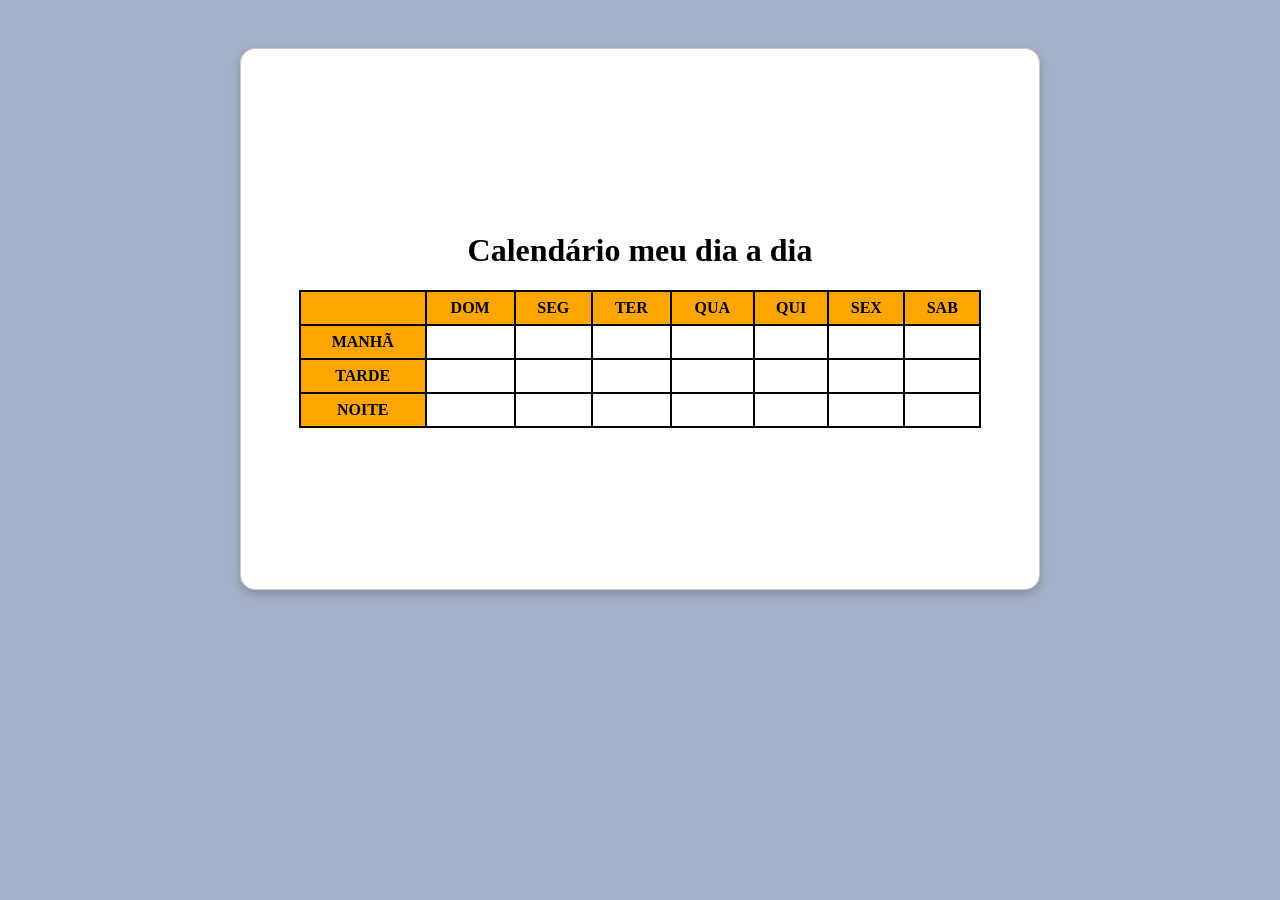
<file: Atividade 4/index.html>
<!DOCTYPE html>
<html lang="pt-BR">
<head>
  <meta charset="UTF-8">
  <meta name="viewport" content="width=device-width, initial-scale=1.0">
  <link rel="stylesheet" href="style.css">
  <link rel="shortcut icon" href="imagens/imagempngsite.png" type="image/x-icon">
  <title>Tabelas dia-adia </title>
</head>
<body>

  <div class="divPrincipal">
    <div class="divContainer centralizarElem">
      <table class="tabela">
          <caption>
            <h1><strong> Calendário meu dia a dia </strong></h1>
          </caption>
          <tr>
              <th id="sla"></th>
              <th id="sla">DOM</th>
              <th id="sla">SEG</th>
              <th id="sla">TER</th>
              <th id="sla">QUA</th>
              <th id="sla">QUI</th>
              <th id="sla">SEX</th>
              <th id="sla">SAB</th>
          </tr>
        
          <tr>
              <th id="sla">MANHÃ</th>
              <th class="infoDiadia"></th>
              <th class="infoDiadia"></th>
              <th class="infoDiadia"></th>
              <th class="infoDiadia"></th>
              <th class="infoDiadia"></th>
              <th class="infoDiadia"></th>
              <th class="infoDiadia"></th>

          </tr>

          <tr>
              <th id="sla">TARDE</th>
              <th class="infoDiadia"></th>
              <th class="infoDiadia"></th>
              <th class="infoDiadia"></th>
              <th class="infoDiadia"></th>
              <th class="infoDiadia"></th>
              <th class="infoDiadia"></th>
              <th class="infoDiadia"></th>
          </tr>

          <tr>
              <th id="sla">NOITE</th>
              <th class="infoDiadia"></th>
              <th class="infoDiadia"></th>
              <th class="infoDiadia"></th>
              <th class="infoDiadia"></th>
              <th class="infoDiadia"></th>
              <th class="infoDiadia"></th>
              <th class="infoDiadia"></th>
          </tr>
      </table>
    </div>
  </div>
</body>
</html>
</file>
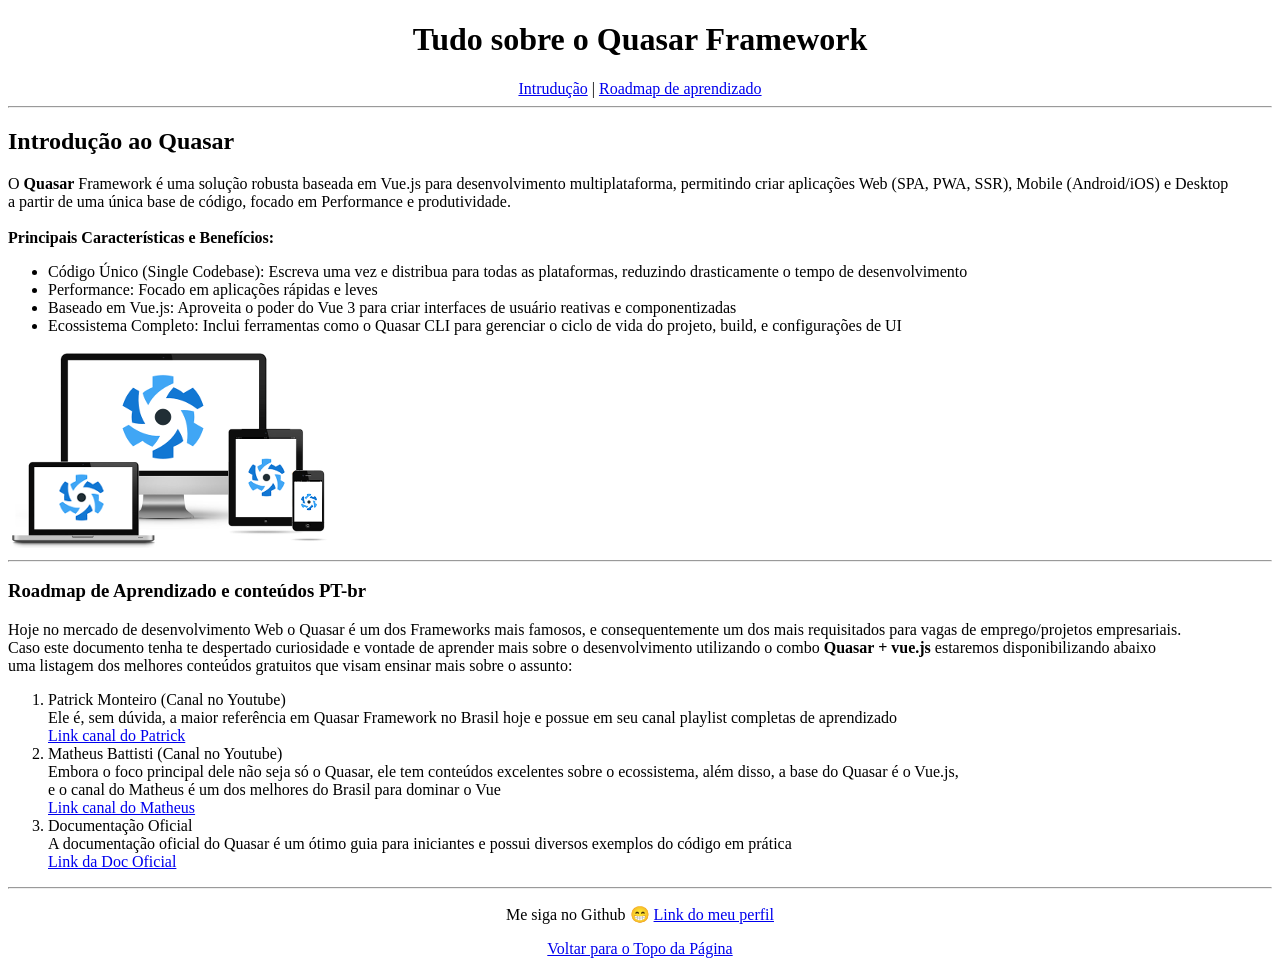
<file: Atividade1/index.html>
<!DOCTYPE html>
<html lang="pt-br">
<head>
    <meta charset="UTF-8">
    <meta http-equiv="X-UA-Compatible" content="IE=edge">
    <meta name="viewport" content="width=device-width, initial-scale=1.0">
    <title>Quasar Framework</title>
    <link rel="shortcut icon" href="icones-imagens/iconQuasar.svg" type="image/x-icon">
</head>
<body>
    <!--Cabeçalho da Página-->
    <!--Neste cabeçalho utilizei o align="center" para centralizar os conteúdos e Links de naveção internos que levam para partes especificas do Html-->
    <header> 
        <h1 align="center" id="topo">Tudo sobre o Quasar Framework</h1> 
        <nav align="center">
            <a href="#introducao">Intrudução</a> |
            <a href="#roadmap">Roadmap de aprendizado</a>
        </nav>
    
    </header>
     <hr> 
     <main>
        <!--Tópico Introdutório da página e dentro da Main pois é onde fica todo o contéudo principal do Site -->
        <section id="introducao">

            <h2>Introdução ao Quasar</h2>

            <p>O <strong>Quasar</strong> Framework é uma solução robusta baseada em Vue.js para desenvolvimento multiplataforma, permitindo criar aplicações
            Web (SPA, PWA, SSR), Mobile (Android/iOS) e Desktop<br> a partir de uma única base de código, focado em Performance e produtividade. <br> <br>
            <strong>Principais Características e Benefícios:</strong>
            </p>

             <ul>
                <li>Código Único (Single Codebase): Escreva uma vez e distribua para todas as plataformas, reduzindo drasticamente o tempo de desenvolvimento</li>
                <li>Performance: Focado em aplicações rápidas e leves</li>
                <li>Baseado em Vue.js: Aproveita o poder do Vue 3 para criar interfaces de usuário reativas e componentizadas</li>
                <li>Ecossistema Completo: Inclui ferramentas como o Quasar CLI para gerenciar o ciclo de vida do projeto, build, e configurações de UI</li>
             </ul>

            <img src="icones-imagens/imagemQuasar.png" alt="imagem Ilustrativa Quasar">

        </section>
        <hr>

        <!--Tópico roadmap e conteudos em pt-br-->
        <section id="roadmap">

            <h3>Roadmap de Aprendizado e conteúdos PT-br</h3>
                <p>Hoje no mercado de desenvolvimento Web o Quasar é um dos Frameworks mais famosos, e consequentemente um dos mais requisitados para vagas de emprego/projetos empresariais. <br>
                    Caso este documento tenha te despertado curiosidade e vontade de aprender mais sobre o desenvolvimento utilizando o combo <strong>Quasar + vue.js</strong> estaremos disponibilizando abaixo <br>
                    uma listagem dos melhores conteúdos gratuitos que visam ensinar mais sobre o assunto: 
                </p>
                    <ol>
                        <li>Patrick Monteiro (Canal no Youtube) <br>Ele é, sem dúvida, a maior referência em Quasar Framework no Brasil hoje e possue em seu canal playlist completas de aprendizado<br>
                        <a href="https://www.youtube.com/@PatrickMonteiro" target="_blank">Link canal do Patrick</a>
                        </li>
                        <li>Matheus Battisti (Canal no Youtube) <br>Embora o foco principal dele não seja só o Quasar, ele tem conteúdos excelentes sobre o ecossistema, além disso, a base do Quasar é o Vue.js, <br>
                             e o canal do Matheus é um dos melhores do Brasil para dominar o Vue<br>
                             <a href="https://www.youtube.com/@MatheusBattisti"target="_blank">Link canal do Matheus</a>
                        </li>
                        <li>Documentação Oficial <br>A documentação oficial do Quasar é um ótimo guia para iniciantes e possui diversos exemplos do código em prática<br>
                            <a href="https://quasar.dev/" target="_blank">Link da Doc Oficial</a>
                        </li>
                    </ol>
        </section>
        <hr>
     </main>

     <!--Utilizando aside para fingir um anuncio no site, que no caso seria meu próprio repositório no github-->
     <aside> 
        <p align="center">
            Me siga no Github &#128513;
            <a href="https://github.com/joaoszczypiorzz" target="_blank">Link do meu perfil</a>
        </p>
     </aside>

     <!--Utilizando o Footer para indicar que este é o rodapé da página-->
     <footer>
        <p align="center"> <a href="#topo">Voltar para o Topo da Página</a> </p>
     </footer>

</body>
</html>
</file>
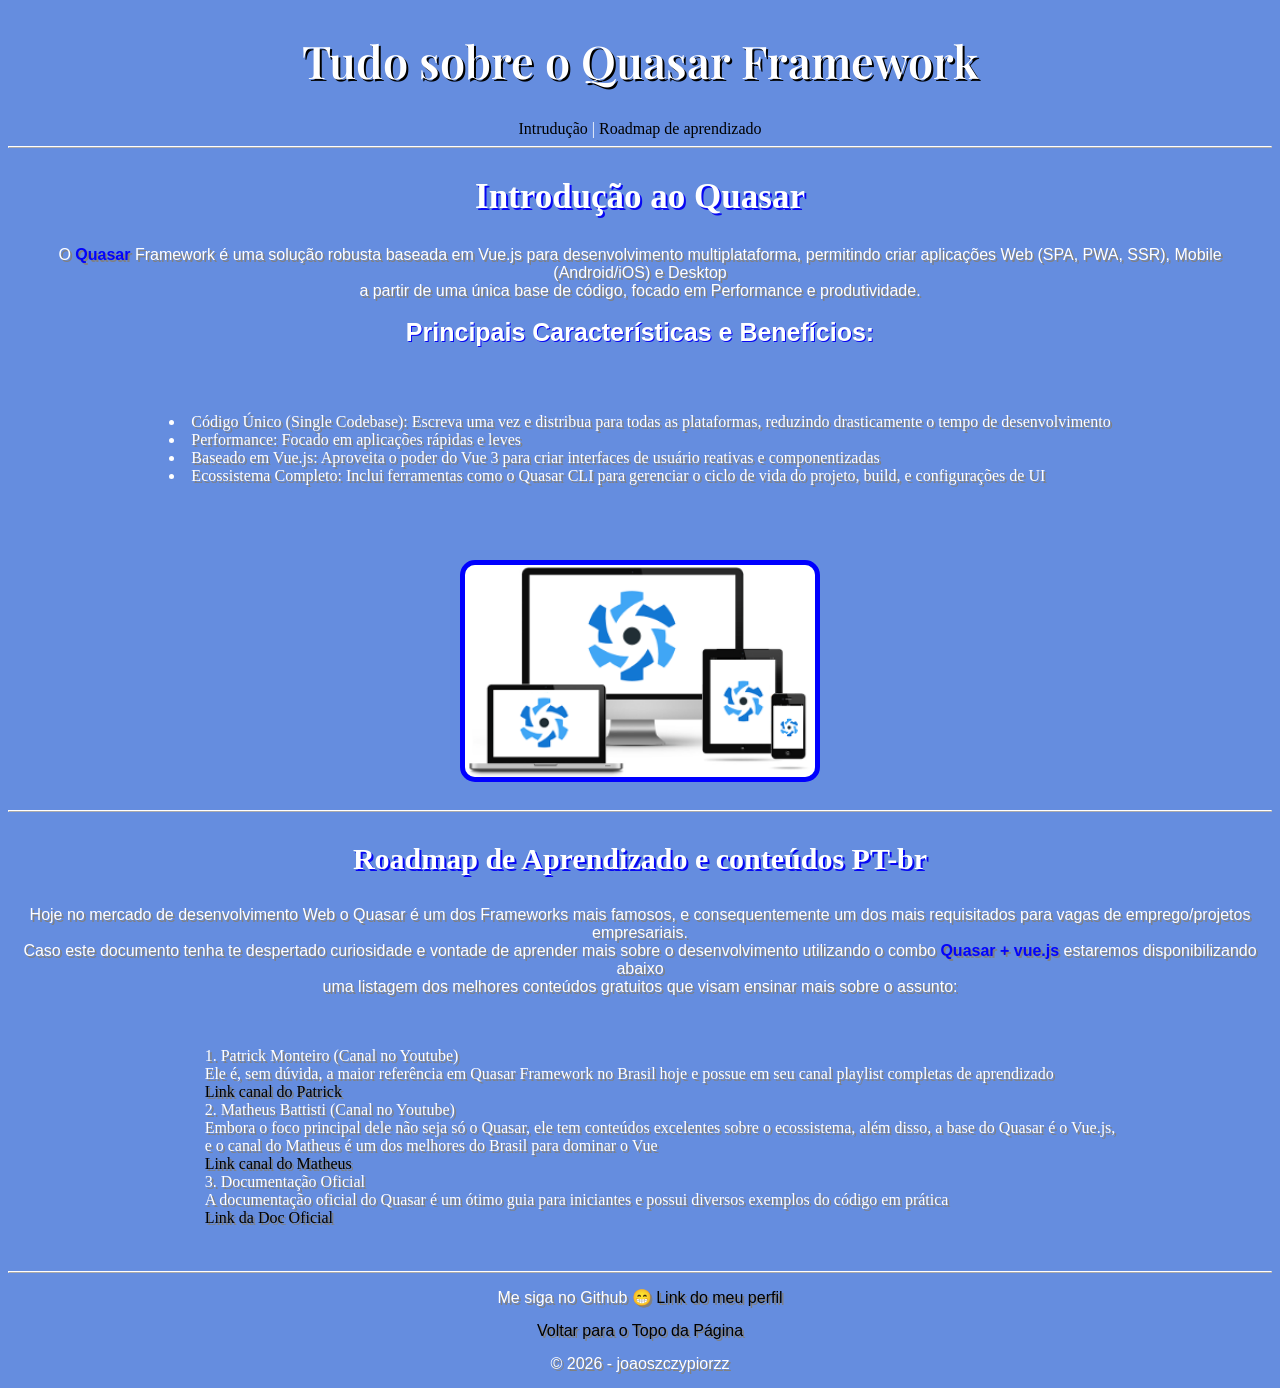
<file: Atividade2/index.html>
<!DOCTYPE html>
<html lang="pt-br">
<head>
    <meta charset="UTF-8">
    <meta http-equiv="X-UA-Compatible" content="IE=edge">
    <meta name="viewport" content="width=device-width, initial-scale=1.0">
    <title>Quasar Framework</title>
    <link rel="shortcut icon" href="icones-imagens/iconQuasar.svg" type="image/x-icon">
    <link rel="stylesheet" href="style.css">
    <link rel="preconnect" href="https://fonts.googleapis.com">
    <link rel="preconnect" href="https://fonts.gstatic.com" crossorigin>
    <link href="https://fonts.googleapis.com/css2?family=Playfair+Display:ital,wght@0,400..900;1,400..900&display=swap" rel="stylesheet">
</head>
<body>
    <!--Cabeçalho da Página-->
    <!--Neste cabeçalho utilizei o align="center" para centralizar os conteúdos e Links de naveção internos que levam para partes especificas do Html-->
    <header> 
        <h1 id="topo">Tudo sobre o Quasar Framework</h1> 
        <nav>
            <a href="#introducao">Intrudução</a> |
            <a href="#roadmap">Roadmap de aprendizado</a>
        </nav>
    
    </header>
     <hr> 
     <main>
        <!--Tópico Introdutório da página e dentro da Main pois é onde fica todo o contéudo principal do Site -->
        <section id="introducao">

            <h2>Introdução ao Quasar</h2>

            <p>O <strong>Quasar</strong> Framework é uma solução robusta baseada em Vue.js para desenvolvimento multiplataforma, permitindo criar aplicações
            Web (SPA, PWA, SSR), Mobile (Android/iOS) e Desktop<br> a partir de uma única base de código, focado em Performance e produtividade. <br> <br>
            <strong id="subtitulo">Principais Características e Benefícios:</strong>
            </p>

             <div class="container-tela">
                <ul class="ulbasic">
                    <li>Código Único (Single Codebase): Escreva uma vez e distribua para todas as plataformas, reduzindo drasticamente o tempo de desenvolvimento</li>
                    <li>Performance: Focado em aplicações rápidas e leves</li>
                    <li>Baseado em Vue.js: Aproveita o poder do Vue 3 para criar interfaces de usuário reativas e componentizadas</li>
                    <li>Ecossistema Completo: Inclui ferramentas como o Quasar CLI para gerenciar o ciclo de vida do projeto, build, e configurações de UI</li>
                 </ul>
             </div>
             
            <div class="container-tela">
                <img src="icones-imagens/imagemQuasar.png" alt="imagem Ilustrativa Quasar" class="imagemQuasar">
            </div>

        </section>
        <hr>

        <!--Tópico roadmap e conteudos em pt-br-->
        <section id="roadmap">

            <h3>Roadmap de Aprendizado e conteúdos PT-br</h3>
                <p>Hoje no mercado de desenvolvimento Web o Quasar é um dos Frameworks mais famosos, e consequentemente um dos mais requisitados para vagas de emprego/projetos empresariais. <br>
                    Caso este documento tenha te despertado curiosidade e vontade de aprender mais sobre o desenvolvimento utilizando o combo <strong>Quasar + vue.js</strong> estaremos disponibilizando abaixo <br>
                    uma listagem dos melhores conteúdos gratuitos que visam ensinar mais sobre o assunto: 
                </p>
                    <div class="container-tela">
                        <ol class="olbasic">
                            <li>Patrick Monteiro (Canal no Youtube) <br>Ele é, sem dúvida, a maior referência em Quasar Framework no Brasil hoje e possue em seu canal playlist completas de aprendizado<br>
                            <a href="https://www.youtube.com/@PatrickMonteiro" target="_blank">Link canal do Patrick</a>
                            </li>
                            <li>Matheus Battisti (Canal no Youtube) <br>Embora o foco principal dele não seja só o Quasar, ele tem conteúdos excelentes sobre o ecossistema, além disso, a base do Quasar é o Vue.js, <br>
                                 e o canal do Matheus é um dos melhores do Brasil para dominar o Vue<br>
                                 <a href="https://www.youtube.com/@MatheusBattisti"target="_blank">Link canal do Matheus</a>
                            </li>
                            <li>Documentação Oficial <br>A documentação oficial do Quasar é um ótimo guia para iniciantes e possui diversos exemplos do código em prática<br>
                                <a href="https://quasar.dev/" target="_blank">Link da Doc Oficial</a>
                            </li>
                        </ol>
                    </div>
        </section>
        <hr>
     </main>

     <!--Utilizando aside para fingir um anuncio no site, que no caso seria meu próprio repositório no github-->
     <aside> 
        <p>
            Me siga no Github &#128513;
            <a href="https://github.com/joaoszczypiorzz" target="_blank">Link do meu perfil</a>
        </p>
     </aside>

     <!--Utilizando o Footer para indicar que este é o rodapé da página-->
     <footer>
        <p> <a href="#topo">Voltar para o Topo da Página</a> </p>
        <p> &copy; 2026 - joaoszczypiorzz </p>
     </footer>

</body>
</html>
</file>
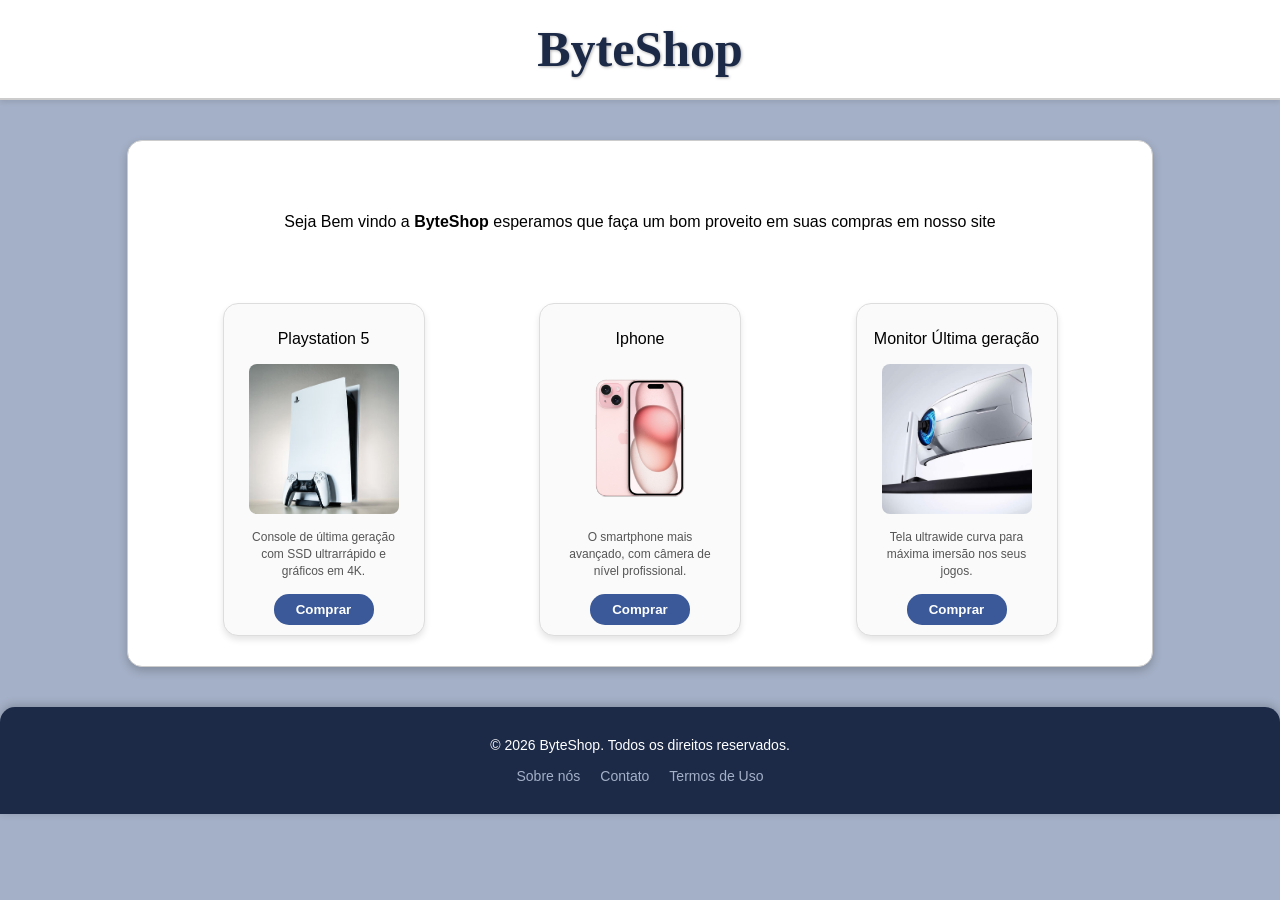
<file: Atividade3/index.html>
<!DOCTYPE html>
<html lang="pt-BR">
<head>
    <meta charset="UTF-8">
    <meta http-equiv="X-UA-Compatible" content="IE=edge">
    <meta name="viewport" content="width=device-width, initial-scale=1.0">
    <link rel="stylesheet" href="style.css">
    <link rel="shortcut icon" href="Imagens/IconeDaPag.png" type="image/x-icon"> 
    <title>Loja Online</title>
</head>
<body>

    <header>
        <h1> ByteShop </h1>
    </header>

    <main class="products">

        <p class="centralizarElem">Seja Bem vindo a <strong>&nbsp;ByteShop&nbsp;</strong> esperamos que faça um bom proveito em suas compras em nosso site</p>

        <div class="divPrincipal">
            <div class="container">
                <p>Playstation 5</p>
                    <img src="Imagens/imgPs5.jpg" alt="Imagem do Item 1" class="img-produto">
                        <p class="descricao-produto">Console de última geração com SSD ultrarrápido e gráficos em 4K.</p>
                <div>
                    <button class="estiloBottom">Comprar</button>
                </div>
            </div>

            <div class="container">
                <p> Iphone </p>
                    <img src="Imagens/imagemIphone.png" alt="Imagem do Item 2" class="img-produto">
                        <p class="descricao-produto">O smartphone mais avançado, com câmera de nível profissional.</p>
                    
                <div>
                    <button class="estiloBottom"> Comprar </button>
                </div>
            </div>

            <div class="container">
                <p>Monitor Última geração</p>
                <img src="Imagens/monitor.jpg" alt="Imagem do Item 3" class="img-produto">
                    <p class="descricao-produto">Tela ultrawide curva para máxima imersão nos seus jogos.</p>
                <div>   
                    <button class="estiloBottom">Comprar</button> 
                </div>
            </div>
        </div>
        
    </main>

    <footer>
        <div class="footer-content">
            <p>&copy; 2026 ByteShop. Todos os direitos reservados.</p>
            <div class="footer-links">
                <a href="#">Sobre nós</a>
                <a href="#">Contato</a>
                <a href="#">Termos de Uso</a>
            </div>
        </div>
    </footer>

</body>
</html>
</file>
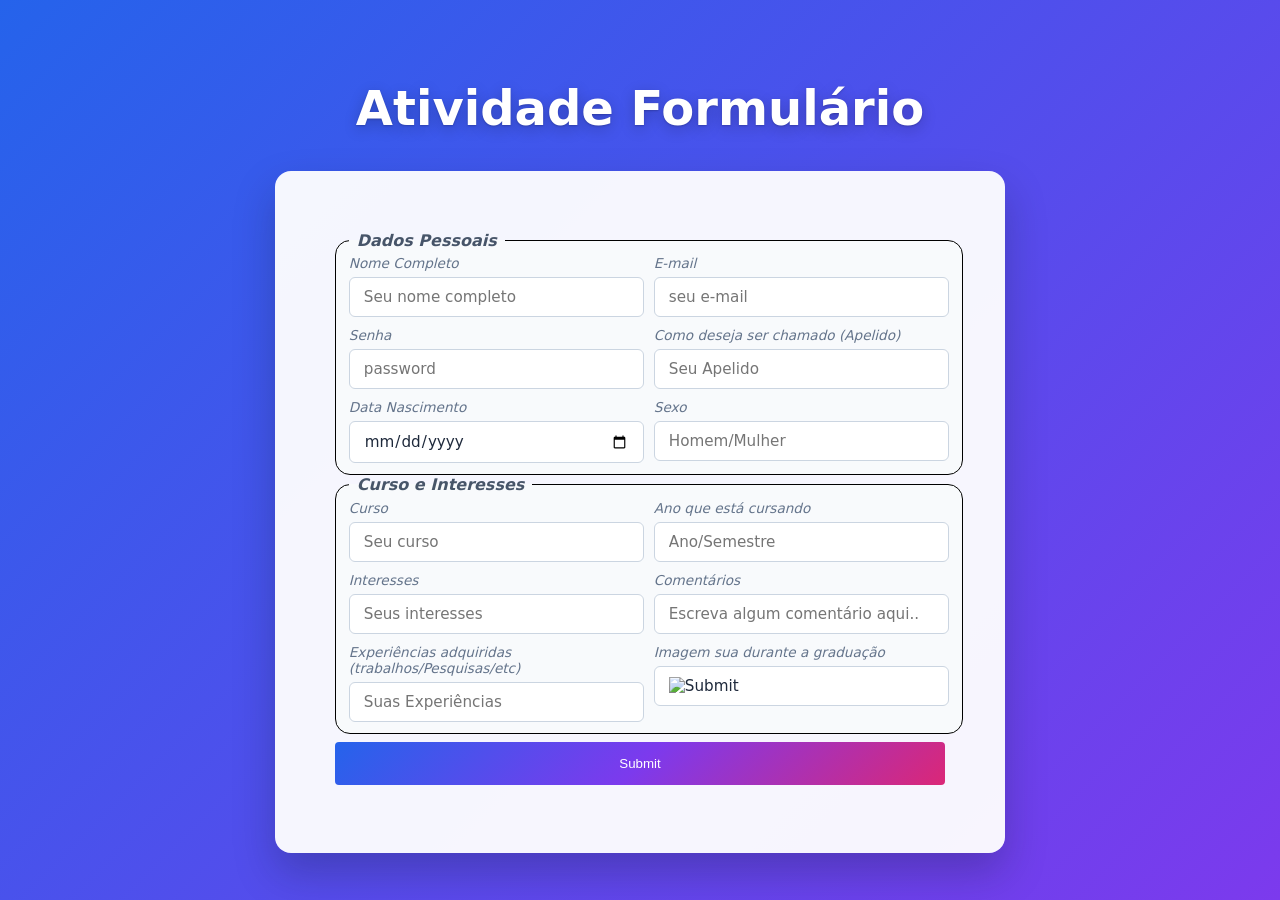
<file: Atividade5/index.html>
<!DOCTYPE html>
<html lang="pt-BR">
<head>
  <meta charset="UTF-8">
  <meta name="viewport" content="width=device-width, initial-scale=1.0">
  <title> Forms </title>
  <style>

    body {
      background: linear-gradient(135deg, #2563eb 0%, #7c3aed 50%, #db2777 100%);
      background-size: 200% 200%;
      font-family: 'Segoe UI', system-ui, sans-serif;
      margin: 0;
      padding: 40px 20px;
      min-height: 100vh;
      display: flex;
      flex-direction: column;
      justify-content: center;
      align-items: center;
      box-sizing: border-box;
    }

    h1 {
      text-align: center;
      font-size: 3rem; 
      font-weight: 900; 
      color: #ffffff;
      text-shadow: 0 4px 15px rgba(0, 0, 0, 0.2), 
                   0 1px 2px rgba(0, 0, 0, 0.2);
      margin-bottom: 35px;  
    }

    .container {
      background: rgba(255, 255, 255, 0.95); 
      max-width: 650px;
      width: 100%;
      padding: 40px;
      border-radius: 16px; 
      box-shadow: 0 20px 40px rgba(15, 23, 42, 0.25);
    }

    .forms {
      display: flex;
      flex-wrap: wrap;
      flex-direction: column;
      gap: 20px;
      justify-content: space-between;
      padding: 20px;
      row-gap: 25px;
    }

    .grupo-campos {
      flex: 1;
      min-width: 300px;
      display: flex;
      flex-wrap: wrap;
      gap: 10px;
      max-width: 600px; 
      width: 100%;
      margin: 0 auto; 
      background-color: #f8fafc;
    }

    .input-group {
      display: flex;
      flex-direction: wrap;
      flex-direction: column;
      flex: 1 1 200px;
    }

    fieldset#dadosPessoais{
      border: 1px solid black;
      border-radius: 15px;
      font-size: 17px;
      font-style: italic;
    }

    fieldset#cursoInteresses {
      border: 1px solid black;
      border-radius: 15px;
      font-size: 17px;
      font-style: italic;
    }

    input[type=submit] {
      width: 100%;
      background: linear-gradient(135deg, #2563eb 0%, #7c3aed 50%, #db2777 100%);
      color: white;
      padding: 14px;
      margin: 8px 0;
      border: none;
      border-radius: 4px;
      cursor: pointer;
    }

    div#enviar {
      display: flex;
      justify-content: flex-end;
    }
    
    .grupo-campos legend {
      font-weight: 600;
      color: #475569;
      padding: 0 8px;
      font-size: 1rem;
    }

    .input-group {
      display: flex;
      flex-direction: column;
      gap: 6px;
      flex: 1 1 240px; 
    }

    .input-group label {
      font-size: 0.85rem;
      font-weight: 500;
      color: #64748b; 
    }

    .input-group input, 
    .input-group textarea, 
    .input-group select {
      padding: 10px 14px;
      border: 1px solid #cbd5e1;
      border-radius: 6px;
      background-color: #ffffff;
      color: #1e293b;
      font-size: 0.95rem;
      font-family: inherit;
      transition: all 0.2s ease;
    }

    .input-group input:focus {
      outline: none;
      border-color: #3b82f6; 
      box-shadow: 0 0 0 3px rgba(59, 130, 246, 0.15); 
    }

    .btn-enviar:hover {
      background-color: #2563eb;
    }

    /*Responsividade Basica para o site */
    @media (max-width: 768px) {
      body {
        padding: 20px 10px;
      }
      h1 {
        font-size: 2.2rem;
        margin-bottom: 20px;
      }
      .container {
        padding: 25px 20px;
      }
      .grupo-campos {
        padding: 16px;
      }
    }

    @media (max-width: 480px) {
      h1 {
        font-size: 1.8rem;
      }
      .container {
        padding: 20px 15px;
      }
      .input-group {
        flex: 1 1 100%;
      }
      input[type=submit] {
        width: 100%;
      }
    }

  </style>
</head>
<body>
  
    <head>     
      <h1 id="Tituloforms"> Atividade Formulário </h1>
    </head>

    <main>

      <section>
        <div class="container">
          <div class="forms">
            <form id="formulario">
              <div class="dadosPessoais">    
                <fieldset id="dadosPessoais" class="grupo-campos">
                  <legend> Dados Pessoais</legend>
                    <div class="input-group">
                    <label for="nomeCompleto"> Nome Completo </label>
                      <input 
                      type="text"
                      id="nomeCompleto"
                      name="nomeUsuario"
                      placeholder="Seu nome completo"
                      >
                    </div>  

                    <div class="input-group">
                    <label for="email">E-mail</label>

                      <input
                      type="email"
                      id="email"
                      name="usuarioEmail"
                      placeholder="seu e-mail"
                      >
                    </div>  

                    <div class="input-group">
                    <label for="senhaConf">Senha</label>
                      <input 
                      type="password" 
                      name="senha" 
                      id="senhaConf"
                      placeholder="password"
                      >  
                    </div>

                    <div class="input-group">
                      <label for="apelido"> Como deseja ser chamado (Apelido) </label>
                        <input 
                        type="text" 
                        name="apelido" 
                        id="apelido"
                        placeholder="Seu Apelido"
                        >
                    </div>

                  <div class="input-group">  
                    <label for="nascimento">Data Nascimento</label>
                    <input 
                    type="date" 
                    name="dataNascimento" 
                    id="nascimento"
                    > 
                  </div>
                  
                  <div class="input-group">
                    <label for="sexo"> Sexo </label>
                      <input 
                        type="text"
                        name="mas/fem"
                        id="sexo"
                        placeholder="Homem/Mulher"
                        >   
                  </div>    
                </fieldset> 
              </div>   

              <div class="cursoInteresses">
                  <fieldset id="cursoInteresses" class="grupo-campos">
                    <legend> Curso e Interesses </legend>

                      <div class="input-group">
                        <label for="graduacao">Curso</label>
                          <input 
                          type="text" 
                          name="cursos" 
                          id="graduacao"
                          placeholder="Seu curso"
                          > 
                      </div>

                      <div class="input-group">
                        <label for="ano">Ano que está cursando</label>
                        <input 
                        type="text"
                        name="ano"
                        id="ano"
                        placeholder="Ano/Semestre"
                        >
                      </div>
                      
                      <div class="input-group">
                        <label for="interesses"> Interesses </label>
                          <input 
                          type="text"
                          name="intere"
                          id="interesses"
                          placeholder="Seus interesses"
                          >  
                      </div>  

                      <div class="input-group">
                        <label for="comentarios"> Comentários </label>
                          <input
                          type="text" 
                          name="comentarios"
                          id="comentarios"
                          placeholder="Escreva algum comentário aqui.."
                          >   
                      </div>

                      <div class="input-group">
                        <label for="experiencias">Experiências adquiridas <br>(trabalhos/Pesquisas/etc)</label>
                        <input 
                        type="text"
                        name="experiencias"
                        id="experiencias"
                        placeholder="Suas Experiências"
                        >
                      </div>  

                      <div class="input-group">
                          <label for="img">Imagem sua durante a graduação </label> 
                            <input 
                            type="image"
                            name="campoImg"
                            id="img"
                            > 
                      </div>

                  </fieldset>
                </div>  

                <div id="enviar">
                  <input type="submit" id="enviar">  
                </div>
            </form>
          </div>
        </div>  
      </section>

    </main>



</body>
</html>
</file>
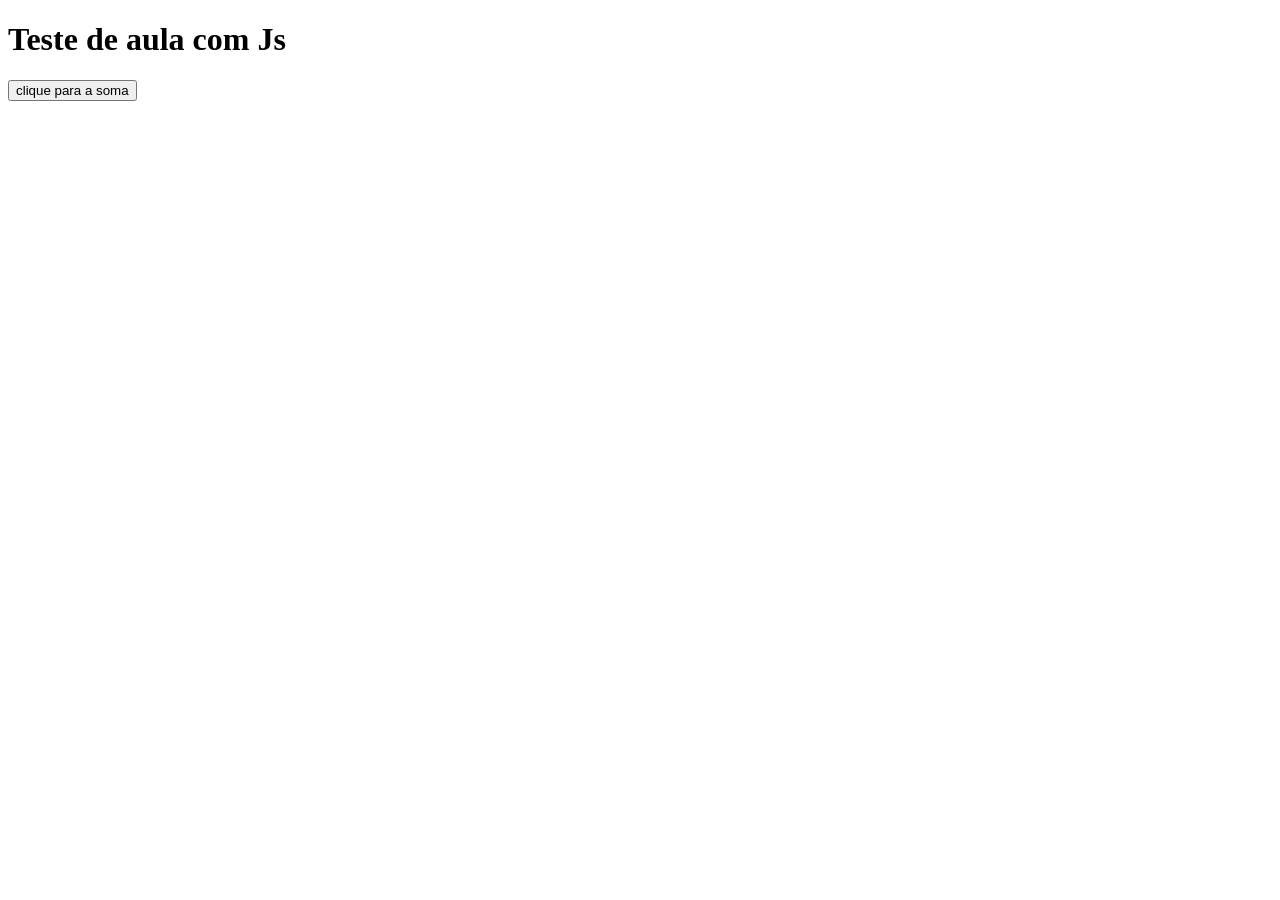
<file: ArquivosDeEstudoAulas/aulaSobreJS/index.html>
<!DOCTYPE html>
<html lang="en">
<head>
    <meta charset="UTF-8">
    <meta http-equiv="X-UA-Compatible" content="IE=edge">
    <meta name="viewport" content="width=device-width, initial-scale=1.0">
    <title>teste Js</title>
</head>
<body>

    <h1> Teste de aula com Js </h1>

    <button onclick="calculator()">clique para a soma</button>



    <script src="script.js"></script>
</body>
</html>
</file>
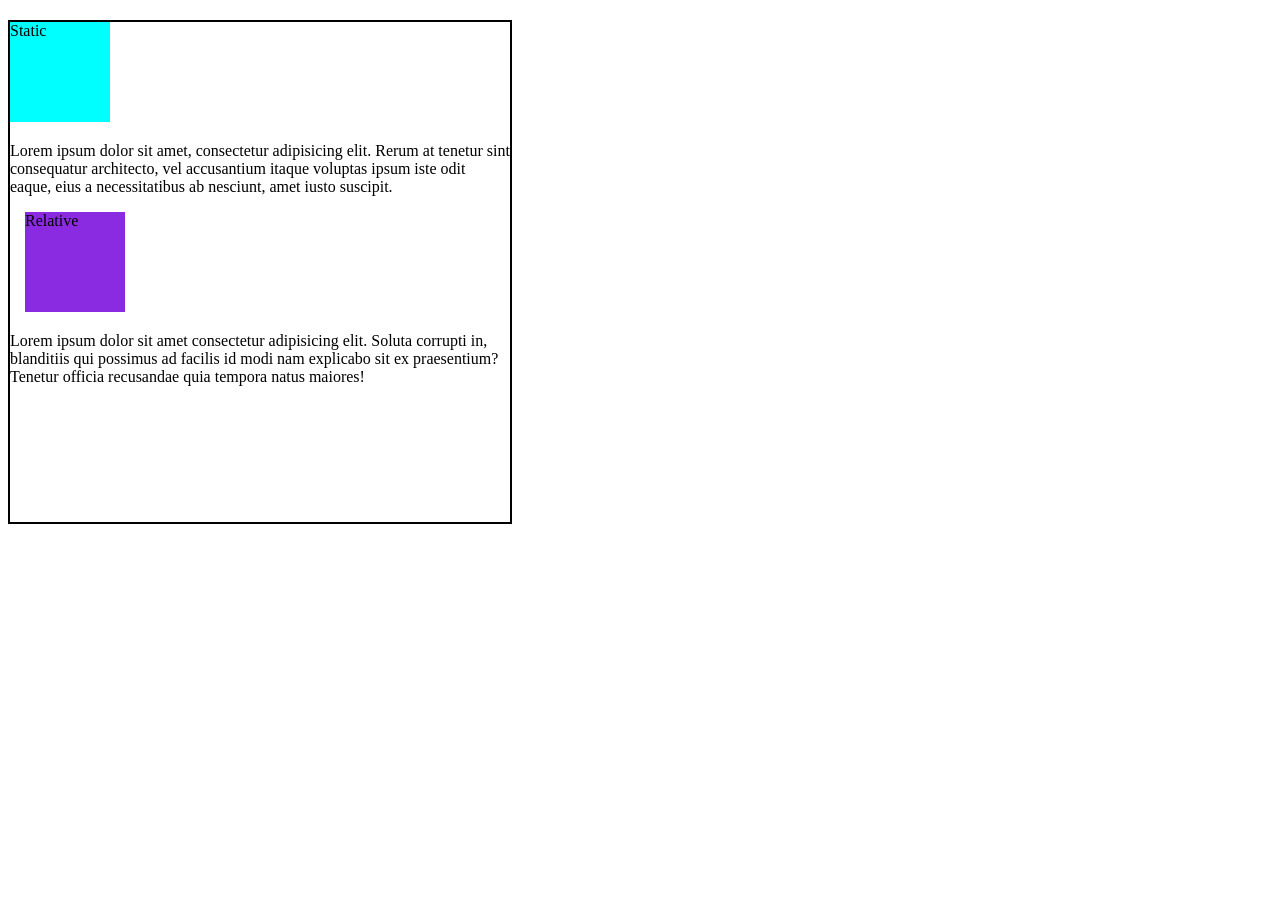
<file: ArquivosDeEstudoAulas/position.html>
<!DOCTYPE html>
<html lang="pt-br">
<head>
    <meta charset="UTF-8">
    <meta http-equiv="X-UA-Compatible" content="IE=edge">
    <meta name="viewport" content="width=device-width, initial-scale=1.0">
    <link rel="stylesheet" href="position.css">
    <title>Position</title>
</head>
<body>
    <div class="container"> 
        <div class="static"> Static </div>
            <p>Lorem ipsum dolor sit amet, consectetur adipisicing elit. Rerum at tenetur sint consequatur architecto, vel accusantium itaque voluptas ipsum iste odit eaque, eius a necessitatibus ab nesciunt, amet iusto suscipit.</p>
                <div class="relative"> Relative </div>
                    <p>Lorem ipsum dolor sit amet consectetur adipisicing elit. Soluta corrupti in, blanditiis qui possimus ad facilis id modi nam explicabo sit ex praesentium? Tenetur officia recusandae quia tempora natus maiores!</p>
    </div>
</body>
</html>
</file>
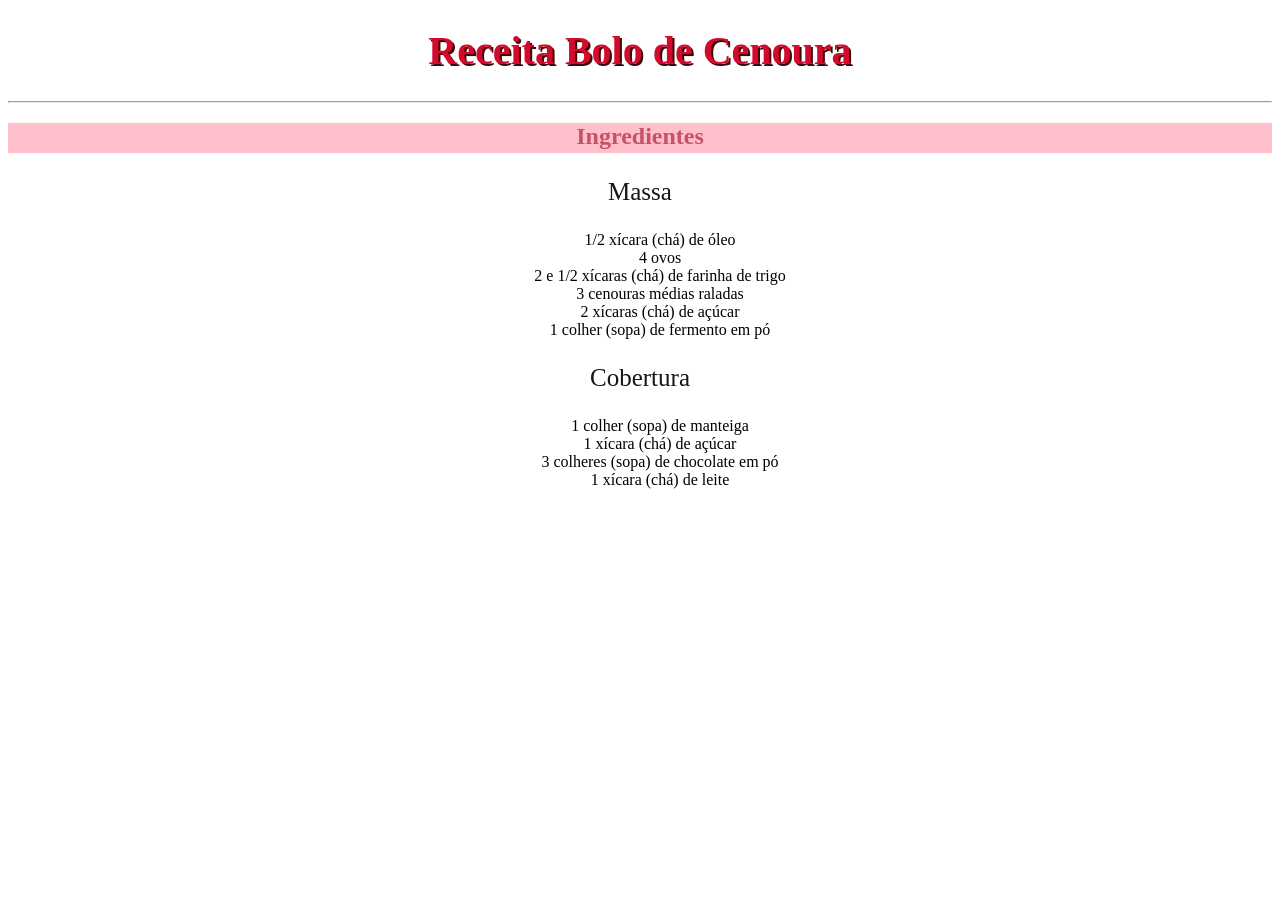
<file: ArquivosDeEstudoAulas/receita.html>
<!DOCTYPE html>
<html lang="pt-br">
<head>
  <meta charset="UTF-8">
  <meta name="viewport" content="width=device-width, initial-scale=1.0">

  <link rel="stylesheet" href="style.css">
  <title>Receita de Bolo</title>

</head>
<body>

  <header>

    <h1 align="center" id="topo"> Receita Bolo de Cenoura </h1>

  </header>
  <hr>

  <main>

    <section id="ingredientes">

      <h2>Ingredientes</h2> 

      <p>Massa</p>

      <ul>
        <li>1/2 xícara (chá) de óleo</li>
        <li>4 ovos</li>
        <li> 2 e 1/2 xícaras (chá) de farinha de trigo </li>
        <li>3 cenouras médias raladas</li>
        <li> 2 xícaras (chá) de açúcar </li>
        <li> 1 colher (sopa) de fermento em pó </li>
      </ul>

      <p>Cobertura</p>

      <ul>
        <li> 1 colher (sopa) de manteiga </li>
        <li> 1 xícara (chá) de açúcar </li>
        <li>  3 colheres (sopa) de chocolate em pó  </li>
        <li> 1 xícara (chá) de leite </li>
      </ul>

    </section>

  </main>

</body>
</html>
</file>
<file: Atividade 4/style.css>
body {
  background-color: #a4b0c7;
}
.tabela{
    width: 90%;
    margin: 10px;
    border-collapse: collapse;
}

.divPrincipal {
  display: flex;
  justify-content: center;
  flex-wrap: wrap; 
  gap: 20px;
}

.divContainer {
    width: 60%;
    height: 500px;
    margin: 40px auto; 
    background-color: white;
    border: 1px solid #ccc;
    border-radius: 15px;
    box-shadow: 0px 4px 10px rgba(0,0,0,0.2);
    padding-bottom: 30px;
}

.centralizarElem {
    display: flex;
    justify-content: center; 
    align-items: center; 
    min-height: 10vh;   
    padding: 20px;
    text-align: center;
}

th,td{
    padding: 7px;
    text-align: center;
    border: 2px solid black;
}

#sla{
    background-color: orange;
}

.infoDiadia{
    background-color: white;
}
</file>
<file: Atividade2/style.css>
body {
  background-color: #2c64d4ba;  /* definindo cor de fundo do Site */
}

/*Estilização do Titulo principal da página usando o seletor de Tag html */
h1 {
  text-align: center;
  color: #ffffff;
  font-size: 45px;
  text-shadow: 2px 2px black;
  font-family: "Playfair Display", serif;
  font-optical-sizing: auto;
  font-weight: 600;
  font-style: normal;
  margin-bottom: 30px;
}

h2 {
  text-align: center;
  color: white;
  text-shadow: 2px 2px rgb(7, 7, 243);
  font-size: 35px;
}

h3 {
  text-align: center;
  color: white;
  text-shadow: 2px 2px rgb(7, 7, 243);
  font-size: 30px;
}

hr {
  border-style: outset;
  border-color: white;
}

p {
  color: white;
  text-shadow: 2px 2px gray;
  text-align: center;
  font-family: Arial, Helvetica, sans-serif;
  margin: 15px 0;
}

strong {
  color: rgb(3, 3, 252) ;
}

nav {
  text-align: center;
  color: white
}

a {
  text-decoration: none;
  color: black;
}

a:visited {
  color: black; /*Mantem a mesma cor quando o Link é clicado*/
}

/*quando o usuário passar o mouse por cima dos Links*/
a:hover {
  color: #007BFF;
  text-decoration: underline;
}

/*muda de cor durante o clique*/
a:active {
  color: #FF0000; 
}

/*Utilizando a # eu consigo referenciar esta linha de estilização via id lá no html */
#subtitulo {
  text-align: center;
  color: white;
  text-shadow: 1px 1px rgb(7, 7, 243);
  font-size: 25px;
}

.ulbasic {
  text-align: justify;
  color: white;
  text-shadow: 2px 2px gray;
  list-style: default;
  list-style-position: inside;
  padding: 15px; 
  margin-bottom: 20px;
}

.olbasic {
  text-align: justify;
  color: white;
  text-shadow: 2px 2px gray;
  list-style: decimal;
  list-style-position: inside; /* este comando especifica para a posição dos números da lista ficarem junto com o texto*/
}

/*Utilizando este "container" para ser um centralizador geral do conteudos*/
.container-tela {
  display: flex;
  justify-content: center; 
  align-items: center; 
  min-height: 10vh;   
  padding: 20px;
}

.imagemQuasar {
  width: 50%;  
  max-width: 350px; 
  height: auto;   
  border: 5px solid blue;
  border-radius: 15px;
}
</file>
<file: Atividade3/style.css>
body {
   
    background-color: #a4b0c7; 
    margin: 0;
    padding: 0;
    font-family: Arial, sans-serif; 
}

h1 {
    text-align: center;
    color: #1c2a48; 
    font-size: 50px;
    text-shadow: 1px 1px 3px rgba(0, 0, 0, 0.3); 
    font-family: "Playfair Display", serif;
    font-optical-sizing: auto;
    font-weight: 600;
    font-style: normal;
    margin: 20px 0;
  } 

.centralizarElem {
    display: flex;
    justify-content: center; 
    align-items: center; 
    min-height: 10vh;   
    padding: 20px;
    text-align: center;
}

.container{
    display: flex;
    flex-direction: column;
    align-items: center;
    justify-content: space-between;
    width: 180px;
    min-height: 220px; 
    padding: 10px;
    border: 1px solid #ddd;
    border-radius: 15px;
    box-shadow: 0px 4px 6px rgba(0,0,0,0.1); 
    background-color: #fafafa;
    animation: giraDiv 5s infinite ;
    
}

@keyframes giraDiv {
    from {
        transform: rotate(0deg);
      }
      to {
        transform: rotate(360deg);
      }
}

.divPrincipal {
    display: flex;
    justify-content: space-evenly;
    flex-wrap: wrap; 
    gap: 20px;
}

.estiloBottom {
    width: 100px;
    padding: 8px;
    border: none;
    background-color: #3b5998; 
    color: white;
    font-weight: bold;
    border-radius: 15px; 
    cursor: pointer;
    transition: background-color 0.3s;
}

header {
    background-color: white;
    display: flex;
    justify-content: center;
    align-items: center;
    border-bottom: 2px solid #ccc;
    box-shadow: 0px 2px 5px rgba(0,0,0,0.1); 
}

.products {
    width: 80%;
    margin: 40px auto; 
    background-color: white;
    border: 1px solid #ccc;
    border-radius: 15px;
    box-shadow: 0px 4px 10px rgba(0,0,0,0.2);
    padding-bottom: 30px;
    
}

.img-produto {
    width: 150px; 
    height: 150px;
    object-fit: cover;
    margin-bottom: 15px;
    border-radius: 8px;
}

.estiloBottom:hover {
    background-color: #273b6b;
}

footer {
    background-color: #1c2a48; 
    color: white;
    text-align: center;
    padding: 30px 20px;
    margin-top: 40px;
    border-radius: 15px 15px 0 0; 
    box-shadow: 0px -2px 10px rgba(0,0,0,0.2);
}

.footer-content p {
    margin: 0 0 15px 0;
    font-size: 14px;
}

.footer-links {
    display: flex;
    justify-content: center;
    gap: 20px; 
}

.footer-links a {
    color: #a4b0c7; 
    text-decoration: none; 
    font-size: 14px;
    transition: color 0.3s;
}

.footer-links a:hover {
    color: #ffffff; 
}

.descricao-produto {
    font-size: 12px; 
    color: #555555; 
    text-align: center;
    margin: 0 10px 15px 10px;
    line-height: 1.4; 
}
</file>
<file: ArquivosDeEstudoAulas/position.css>
.container{
    width: 500px;
    height: 500px;
    border: 2px solid;
    margin-top: 20px;
}

.static {
    width: 100px;
    height: 100px;
    background-color: aqua;
    position: static;
    margin-bottom: 20px;
}

.relative {
    width: 100px;
    height: 100px;
    background-color: blueviolet;
    position: relative;
    left: 15px;
    margin-bottom: 20px;
}
</file>
<file: ArquivosDeEstudoAulas/style.css>
h1 {
  text-align: center;
  color: rgb(212, 10, 44);
  font-size: 40px;
  text-shadow: 2px 2px rgb(63, 8, 8) ;
  font-family: serif;
}

h2 {
  height: 30px;
  text-align: center;
  background-color: pink;
  opacity: 1.0;
  color:rgb(198, 82, 101)
}

hr {
  
  color: rgb(151, 16, 16);
}

ul {
  text-align: center;
  list-style-type: none
}

p {
  color: rgb(21, 22, 23);
  font-size: 25px;
  text-align: center;
}
</file>
